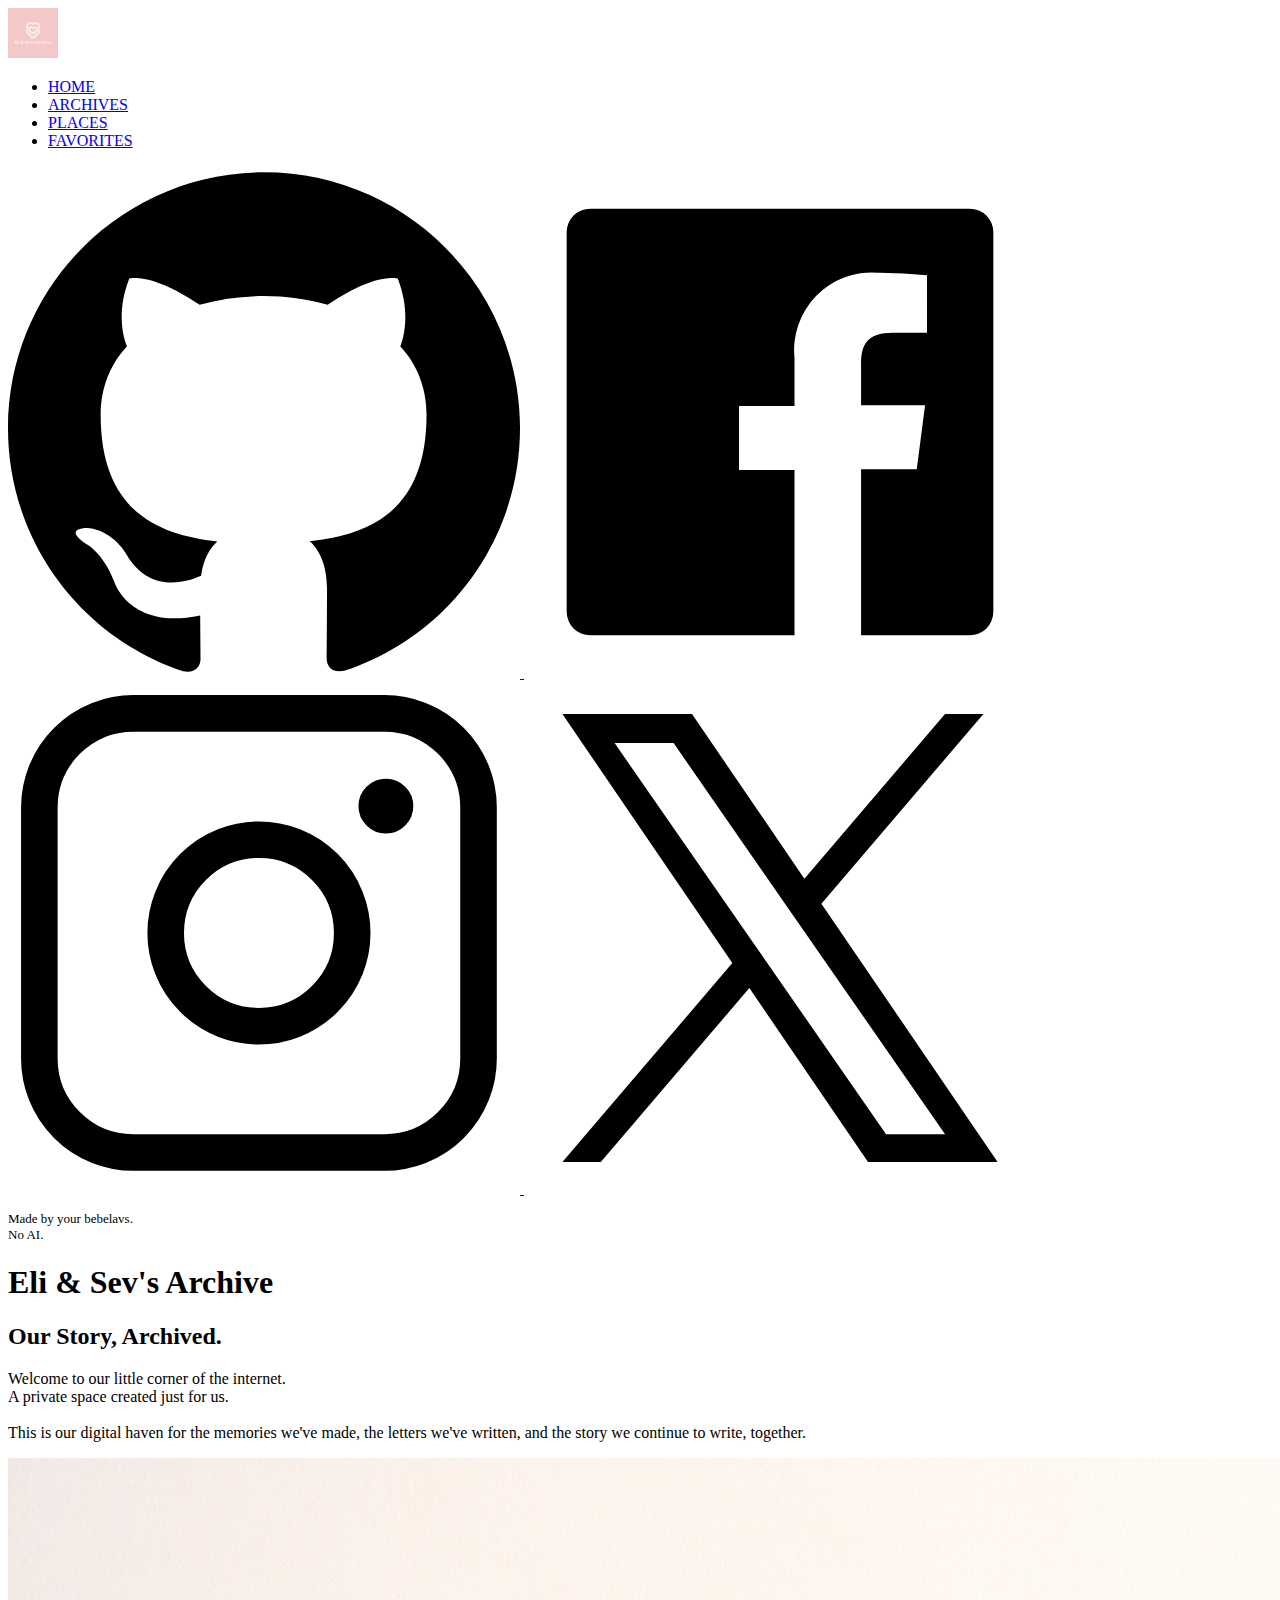
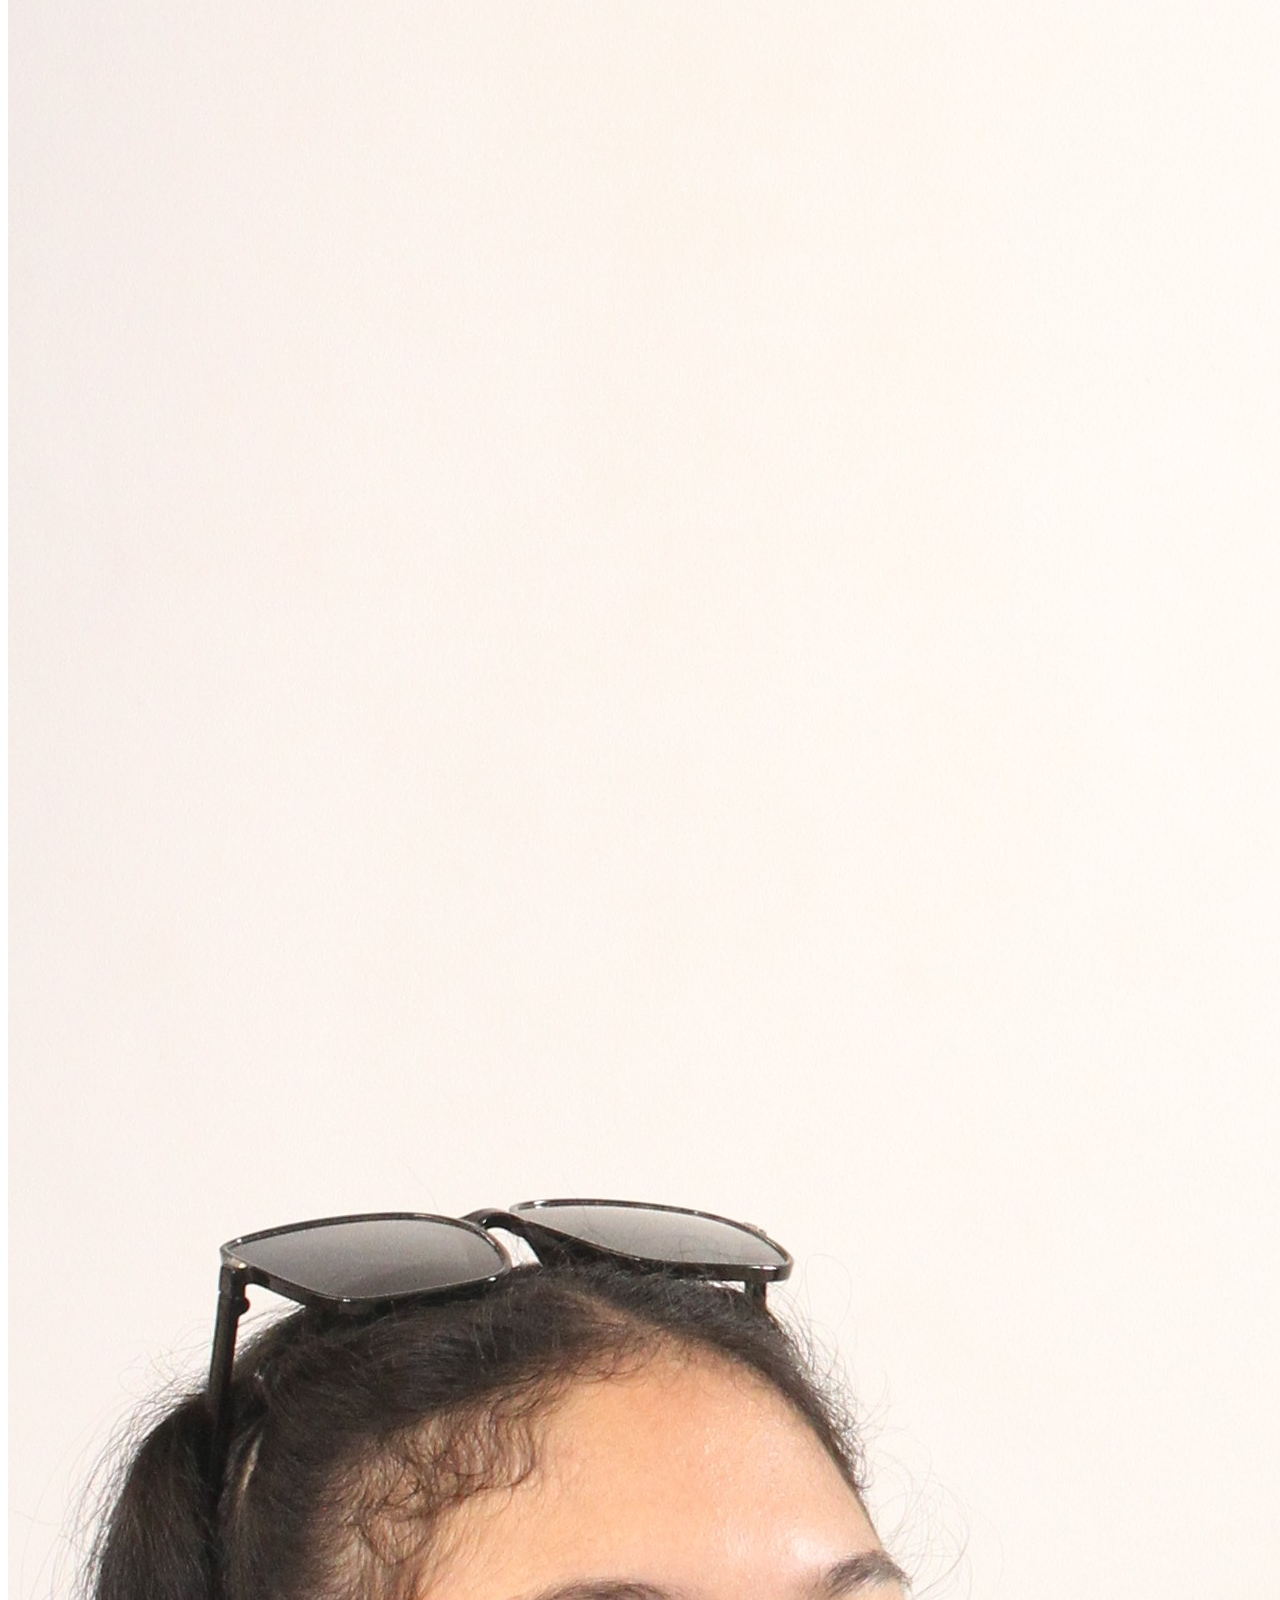
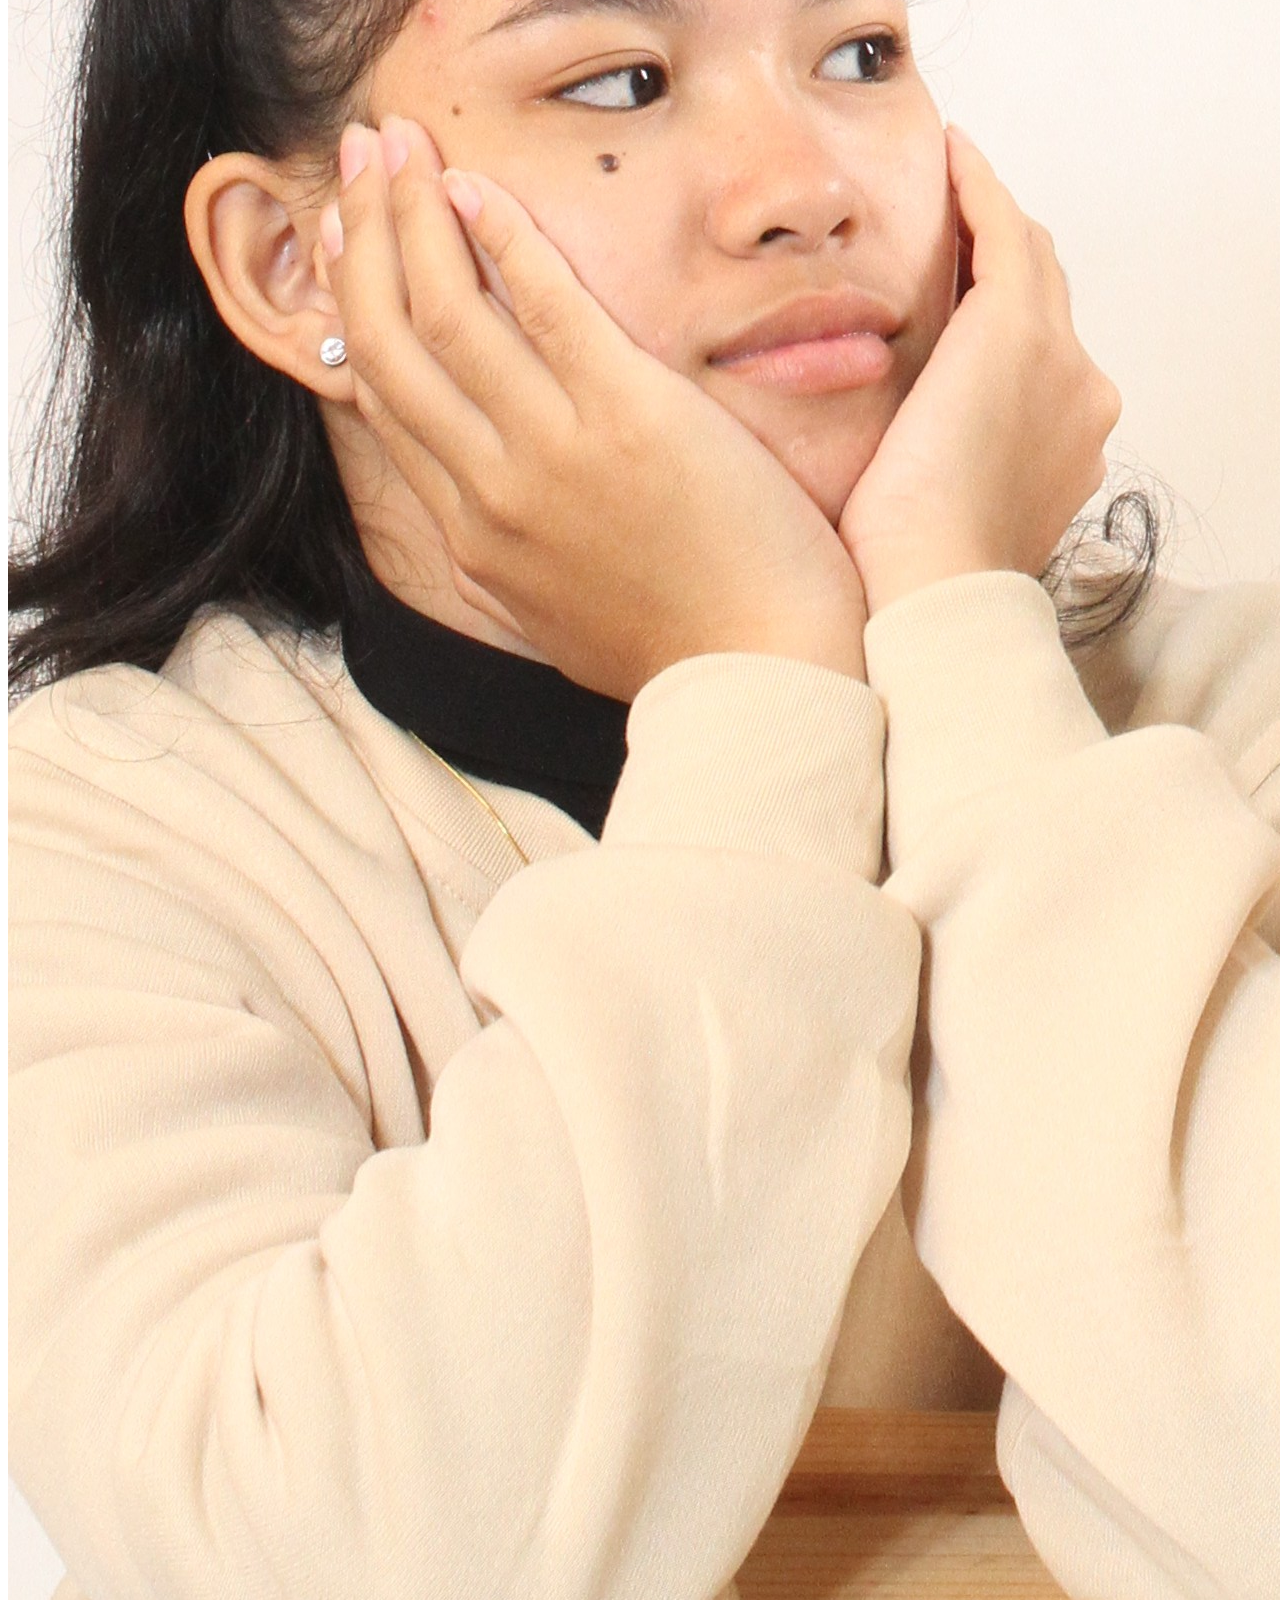
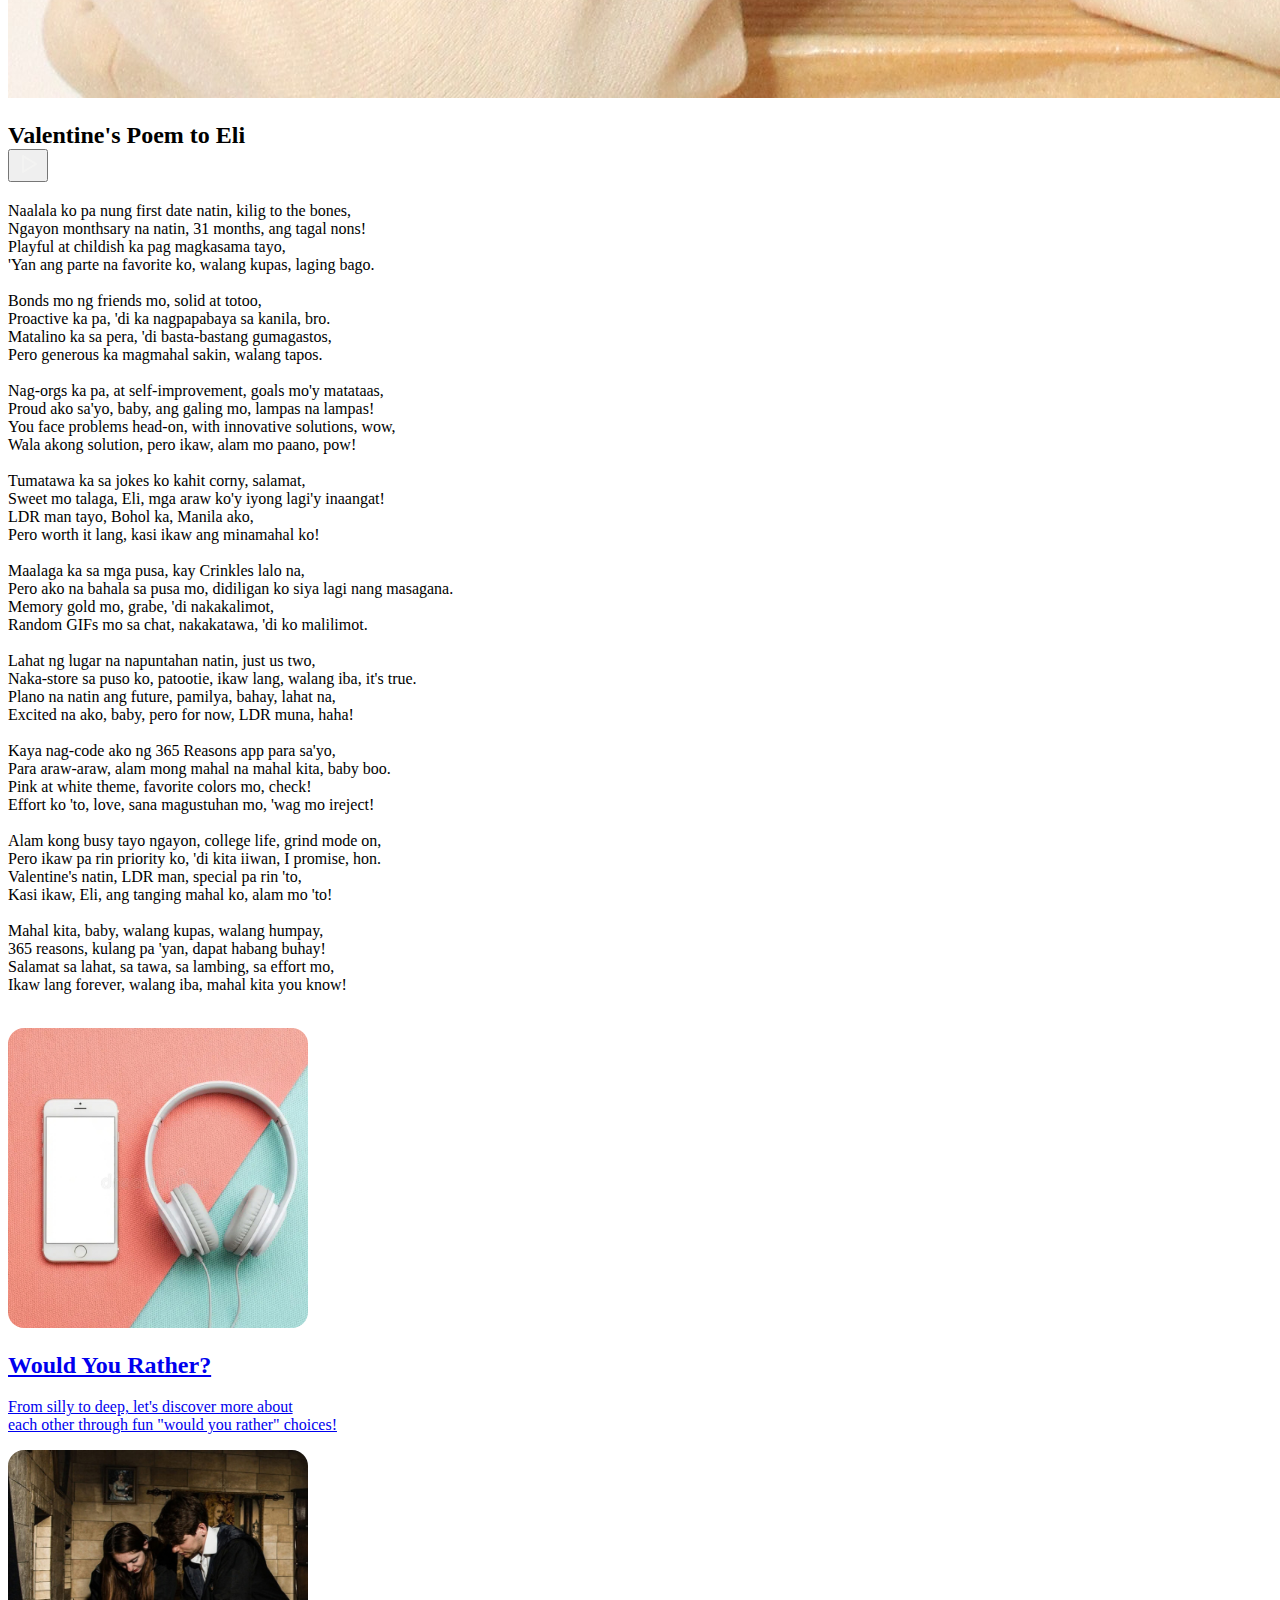
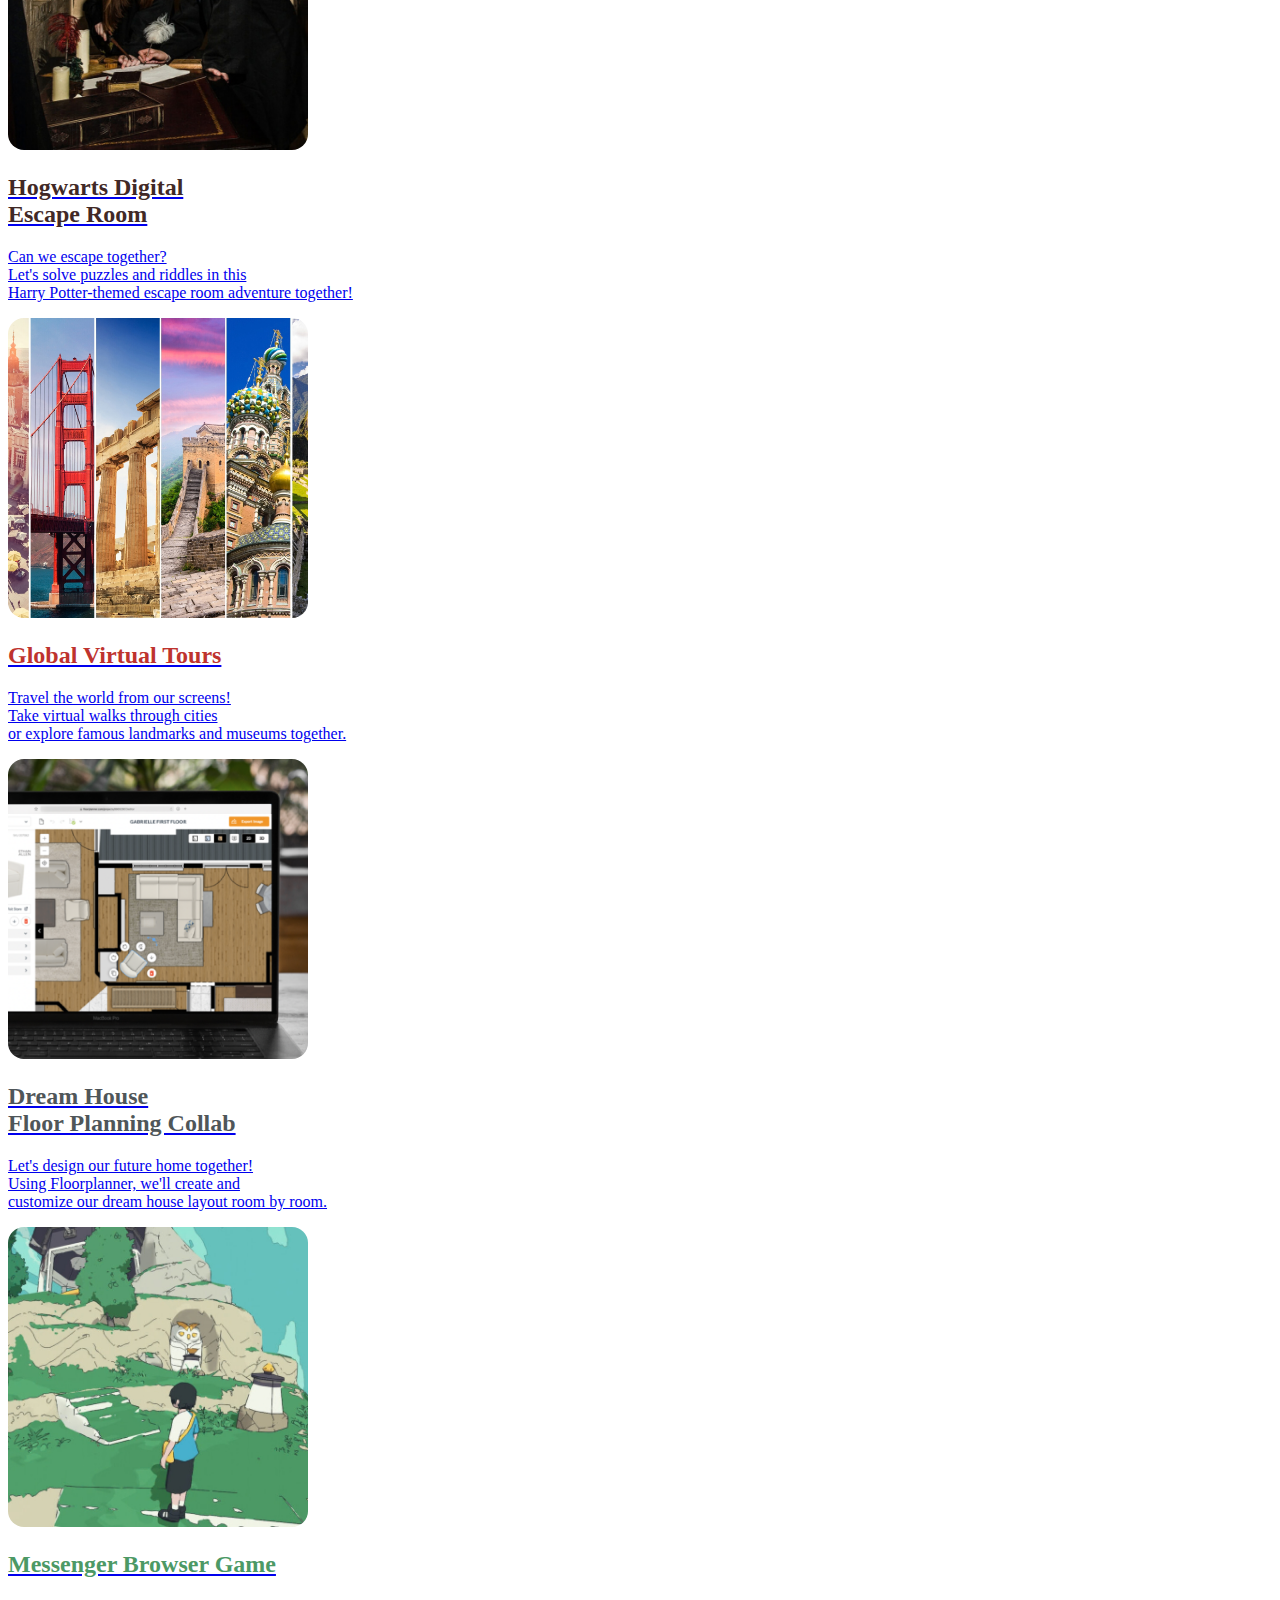
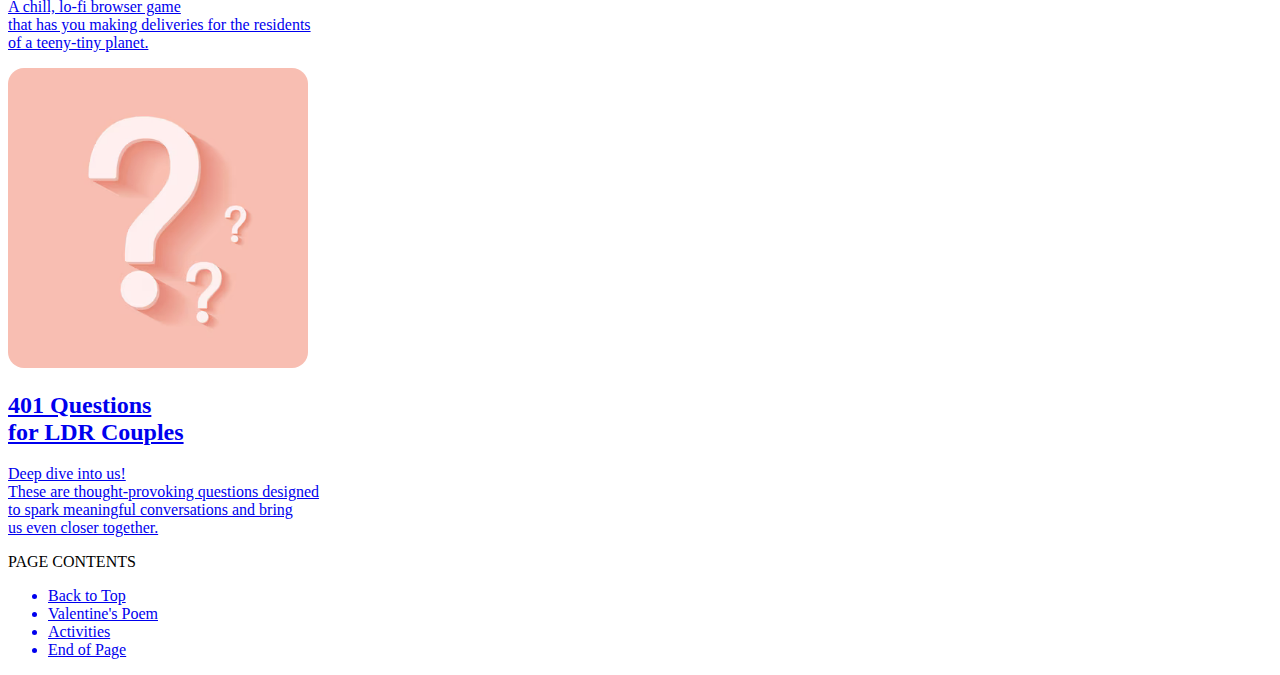
<file: index.html>
<!DOCTYPE html>
<html lang="en">
<head>
    <meta charset="UTF-8">
    <meta name="viewport" content="width=device-width, initial-scale=1.0">
    <link rel="stylesheet" href="style.css">
    <link href="https://fonts.googleapis.com/css?family=Rubik:400,500|Roboto+Mono:400,500" rel="stylesheet">
    <link rel="apple-touch-icon" sizes="180x180" href="./apple-touch-icon.png">
    <link rel="icon" type="image/png" sizes="32x32" href="./favicon-32x32.png">
    <link rel="icon" type="image/png" sizes="16x16" href="./favicon-16x16.png">
    <link rel="icon" type="image/png" href="./favicon.png">
    <link rel="manifest" href="./site.webmanifest">
    <title>Eli & Sev's Archive</title>
</head>
<body id="top">
    <!-- <div>Theme</div> -->
    <div class="navbar">
        <div class="logo">
            <!-- <a href="https://drive.google.com/drive/folders/1zY1AOvfgpoyJlz-CYYjIqDBmjz8u5cgF?usp=drive_link" target="_blank" rel="noopener noreferrer" id="theme-toggle"> -->
                <img class="logo-img" id="logo" src="./assets/photos/eli&sevs-archive-logo1.png" height="50" width="50">
            <!-- </a> -->
        </div>

        <div class="items-container">
            <ul class="items">
                <li class="nav-home"><a href="#">HOME</a></li>
                <li class="nav-archives"><a href="./pages/archives.html">ARCHIVES</a></li>
                <li class="nav-places"><a href="./pages/places.html">PLACES</a></li>
                <li class="nav-favorites"><a href="./pages/favorites.html">FAVORITES</a></li>
            </ul>
        </div>
                
        <div class="socials">
            <a class="socials-icon github" href="https://github.com/qanszer/eli-and-sevs-archive" target="_blank" rel="noopener noreferrer">
                <img src="./assets/photos/social icons/github-icon.svg" data-hover="./assets/photos/social icons/pink-github-icon.png" class="hover-swap" id="github">
            </a>

            <a class="socials-icon" href="https://www.facebook.com/JohnStevenMaluenda" target="_blank" rel="noopener noreferrer">
                <img src="assets/photos/social icons/facebook-2-icon.svg" data-hover="./assets/photos/social icons/pink-fb-icon.png" class="hover-swap" id="fb">
            </a>
            
            <a class="socials-icon" href="https://www.instagram.com/5tiiven/" target="_blank" rel="noopener noreferrer">
                <img src="assets/photos/social icons/instagram-icon.svg" data-hover="./assets/photos/social icons/pink-insta-icon.png" class="hover-swap" id="insta">
            </a>

            <a class="socials-icon" href="https://x.com/pheival" target="_blank" rel="noopener noreferrer">
                <img  src="assets/photos/social icons/x-icon.svg" data-hover="./assets/photos/social icons/pink-x-icon.png" class="hover-swap" id="x">
            </a>
  
            <p style="font-size: 13px">Made by your bebelavs.<br>No AI.</p>
        </div>
    </div>

    <div class="main-content">
        <div class="hero" id="hero">
            <div class="left-content">
                <h1>Eli & Sev's Archive</h1>

                <h2>Our Story, Archived.</h2>

                <p>Welcome to our little corner of the internet.<br>A private space created just for us.<br><br>This is our digital haven for the memories we've made, the letters we've written, and the story we continue to write, together.</p>
            </div>

            <img class="right-img" id="hero-img" src="./assets/photos/hero-img1-v1.jpg">
        </div>

        <div class="main">
            <div class="left-content">
                <div class="first-content">
                    <div class="first section" id="first">
                        <h2>Valentine's Poem to Eli
                            <span>
                                <div class="audio-control">
                                    <button class="play-btn">
                                        <img id="playBtn" src="./assets/photos/player-play.svg">
                                    </button>
                                </div>
                            </span>
                        </h2>

                        <p>
                            Naalala ko pa nung first date natin, kilig to the bones,<br>
                            Ngayon monthsary na natin, 31 months, ang tagal nons! <br>
                            Playful at childish ka pag magkasama tayo, <br>
                            'Yan ang parte na favorite ko, walang kupas, laging bago.<br>
                            <br>
                            Bonds mo ng friends mo, solid at totoo, <br>
                            Proactive ka pa, 'di ka nagpapabaya sa kanila, bro.<br>
                            Matalino ka sa pera, 'di basta-bastang gumagastos, <br>
                            Pero generous ka magmahal sakin, walang tapos.<br>
                            <br>
                            Nag-orgs ka pa, at self-improvement, goals mo'y matataas, <br>
                            Proud ako sa'yo, baby, ang galing mo, lampas na lampas!<br>
                            You face problems head-on, with innovative solutions, wow, <br>
                            Wala akong solution, pero ikaw, alam mo paano, pow!<br>
                            <br>
                            Tumatawa ka sa jokes ko kahit corny, salamat, <br>
                            Sweet mo talaga, Eli, mga araw ko'y iyong lagi'y inaangat!<br>
                            LDR man tayo, Bohol ka, Manila ako,<br>
                            Pero worth it lang, kasi ikaw ang minamahal ko!<br>
                            <br>
                            Maalaga ka sa mga pusa, kay Crinkles lalo na,<br>
                            Pero ako na bahala sa pusa mo, didiligan ko siya lagi nang masagana. <br>
                            Memory gold mo, grabe, 'di nakakalimot, <br>
                            Random GIFs mo sa chat, nakakatawa, 'di ko malilimot. <br>
                            <br>
                            Lahat ng lugar na napuntahan natin, just us two, <br>
                            Naka-store sa puso ko, patootie, ikaw lang, walang iba, it's true.<br>
                            Plano na natin ang future, pamilya, bahay, lahat na, <br>
                            Excited na ako, baby, pero for now, LDR muna, haha!<br>
                            <br>
                            Kaya nag-code ako ng 365 Reasons app para sa'yo, <br>
                            Para araw-araw, alam mong mahal na mahal kita, baby boo. <br>
                            Pink at white theme, favorite colors mo, check!<br>
                            Effort ko 'to, love, sana magustuhan mo, 'wag mo ireject!<br>
                            <br>
                            Alam kong busy tayo ngayon, college life, grind mode on, <br>
                            Pero ikaw pa rin priority ko, 'di kita iiwan, I promise, hon.<br> 
                            Valentine's natin, LDR man, special pa rin 'to, <br>
                            Kasi ikaw, Eli, ang tanging mahal ko, alam mo 'to!<br>
                            <br>
                            Mahal kita, baby, walang kupas, walang humpay, <br>
                            365 reasons, kulang pa 'yan, dapat habang buhay!<br>
                            Salamat sa lahat, sa tawa, sa lambing, sa effort mo, <br>
                            Ikaw lang forever, walang iba, mahal kita you know!
                            <br><br>
                        </p>
                    </div>

                    <!-- <div class="second section" id="second">
                        <h2>A Response to Your Goodbye Letter</h2>

                        <p>
                            Lorem ipsum dolor sit amet, consectetur adipisicing elit. Beatae quo corporis enim aliquid. Ducimus sint illo quos assumenda non provident cupiditate illum laboriosam. In atque quaerat quae facere vel at.
                            <br><br>
                            Lorem ipsum dolor, sit amet consectetur adipisicing elit. Delectus excepturi quia magni porro saepe ipsam quo repellendus fugit esse eveniet doloremque illum unde dolore, atque veniam beatae eos velit reprehenderit. Lorem ipsum dolor sit amet consectetur adipisicing elit. Repellat id temporibus eum in iure, saepe perspiciatis accusantium. Aut dolorem repellat, reiciendis quam quasi, ex architecto at nihil, dolore inventore rem.
                            <br><br>
                            Lorem ipsum dolor sit amet consectetur adipisicing elit. Magni, quam inventore vel recusandae impedit deleniti quasi quibusdam nulla minus a quis harum aperiam voluptatem distinctio. Iusto magni officia recusandae dolores?
                            <br><br>
                            <br><br>
                        </p>

                    </div>

                    <div class="third section" id="third">
                        <h2>For Your Eyes Only: The Dances</h2>

                        <p>Yes, yes po. You asked for these something months ago na bb, and I am officially out of excuses. But here they are, finally, a collection of my best (and probably worst) moves, all for you. Ayaw katawa kaayo!!!!</p>

                        <div class="video">
                            <iframe 
                                width="353"
                                height="627" 
                                src="link"
                                title="September 13, 2025" 
                                frameborder="0"
                                allow="accelerometer; autoplay; clipboard-write; encrypted-media; gyroscope; picture-in-picture; web-share" 
                                allowfullscreen>
                            </iframe>
                            src="https://www.youtube.com/embed/SAajV7F0ncM"

                            <p class="video-caption"><br><br>If the video doesn't work, you can access<br>it directly <a href="https://youtube.com/shorts/SAajV7F0ncM?feature=share">here</a> po bb</p>
                        </div>
                    </div> -->
                </div>
                
                <div class="second-content" id="activities">
                    <a class="first section activities" href="https://github.com/qanszer/Would-You-Rather" target="_blank" rel="noopener noreferrer">
                        <img src="./assets/photos/would-you-rather.jpg" style="height:300px; width: 300px; border-radius: 1rem;">

                        <div class="activity-details">
                            <h2>Would You Rather?</h2>
                            <p>
                                From silly to deep, let's discover more about <br>each other through fun "would you rather" choices!
                            </p>
                        </div>
                    </a>
                </div>

                <div class="second-content">
                    <a class="second section activities" href="https://docs.google.com/forms/d/e/1FAIpQLSflNxNM0jzbZJjUqOcXkwhGTfii4CM_CA3kCxImbY8c3AABEA/viewform" target="_blank" rel="noopener noreferrer">
                        <img src="./assets/photos/hogwarts-escape-room.jpg" style="height:300px; width: 300px; border-radius: 1rem;">

                        <div class="activity-details">
                            <h2 style="color: #412926;">Hogwarts Digital<br>Escape Room</h2>
                            <p>Can we escape together?<br>Let's solve puzzles and riddles in this<br>Harry Potter-themed escape room adventure together!</p>
                        </div>
                    </a>
                </div>

                <div class="second-content">
                    <a class="third section activities" href="https://virtualvacation.us/walk" target="_blank" rel="noopener noreferrer">
                        <img src="./assets/photos/virtual-tours.jpg" style="height:300px; width: 300px; border-radius: 1rem;">

                        <div class="activity-details">
                            <h2 style="color: #be332e;">Global Virtual Tours</h2>
                            <p>Travel the world from our screens!<br> Take virtual walks through cities<br> or explore famous landmarks and museums together.</p>
                        </div>
                    </a>
                </div>

                <div class="second-content">
                    <a class="fourth section activities" href="https://floorplanner.com/projects/182243818/editor?token=eyJhbGciOiJFUzI1NiJ9.eyJhY3Rpb24iOiJtYW5hZ2UiLCJtb2RlbCI6IlByb2plY3QiLCJpZCI6MTgyMjQzODE4LCJpYXQiOjE3NzA5MDAzMjIsImV4cCI6MTc3MjEwOTkyMn0.H7qVCjqjSgEGEf3HhToW8eHNWjYhVH2jCjCZKwYGCQSXSDeiHLpAr4p_LXVeyKrMCiNoJCT0YcYLtqNQFg_UOw" target="_blank" rel="noopener noreferrer">
                        <img src="./assets/photos/floorplanner.png" style="height:300px; width: 300px; border-radius: 1rem;">

                        <div class="activity-details">
                            <h2 style="color: #4f5659;">Dream House<br>Floor Planning Collab</h2>
                            <p>
                                Let's design our future home together!<br> Using Floorplanner, we'll create and <br>customize our dream house layout room by room.
                            </p>
                        </div>
                    </a>
                </div>

                <div class="second-content">
                    <a class="fifth section activities" href="https://messenger.abeto.co/" target="_blank" rel="noopener noreferrer">
                        <img src="./assets/photos/messenger.jpg" style="height:300px; width: 300px; border-radius: 1rem;">

                        <div class="activity-details">
                            <h2 style="color: #4c9965;">Messenger Browser Game</h2>
                            <p>
                                A chill, lo-fi browser game<br> that has you making deliveries for the residents<br> of a teeny-tiny planet. 
                            </p>
                        </div>
                    </a>
                </div>

                <div class="second-content">
                    <a class="sixth section activities" href="https://www.modernlovelongdistance.com/wp-content/uploads/2016/05/401-Great-Discussion-Questions-for-Couples-in-Long-Distance-Relationships_2016_MLLD.pdf" target="_blank" rel="noopener noreferrer">
                        <img src="./assets/photos/401-questions.png" style="height:300px; width: 300px; border-radius: 1rem;">

                        <div class="activity-details">
                            <h2>401 Questions<br>for LDR Couples</h2>
                            <p>Deep dive into us!<br>These are thought-provoking questions designed<br>to spark meaningful conversations and bring<br> us even closer together.</p>
                        </div>
                    </a>
                </div>
                
                <div class="end-of-page" id="end"></div>
            </div>

            <div class="right-scroll">
                <div class="header">PAGE CONTENTS</div>

                <ul>
                    <a href="#top"><li>Back to Top</li></a>
                    <a href="#first"><li>Valentine's Poem</li></a>
                    <!-- <a href="#second"><li>Response Letter</li></a>
                    <a href="#third"><li>Dances</li></a> -->
                    <a href="#activities"><li>Activities</li></a>
                    <a href="#end"><li>End of Page</li></a>
                </ul>
            </div>
        </div>
    </div>

    <audio id="audio" src="./assets/valentines-poem-eli.mp3"></audio>

    <script src="scripts.js"></script>
</body>
</html>
</file>
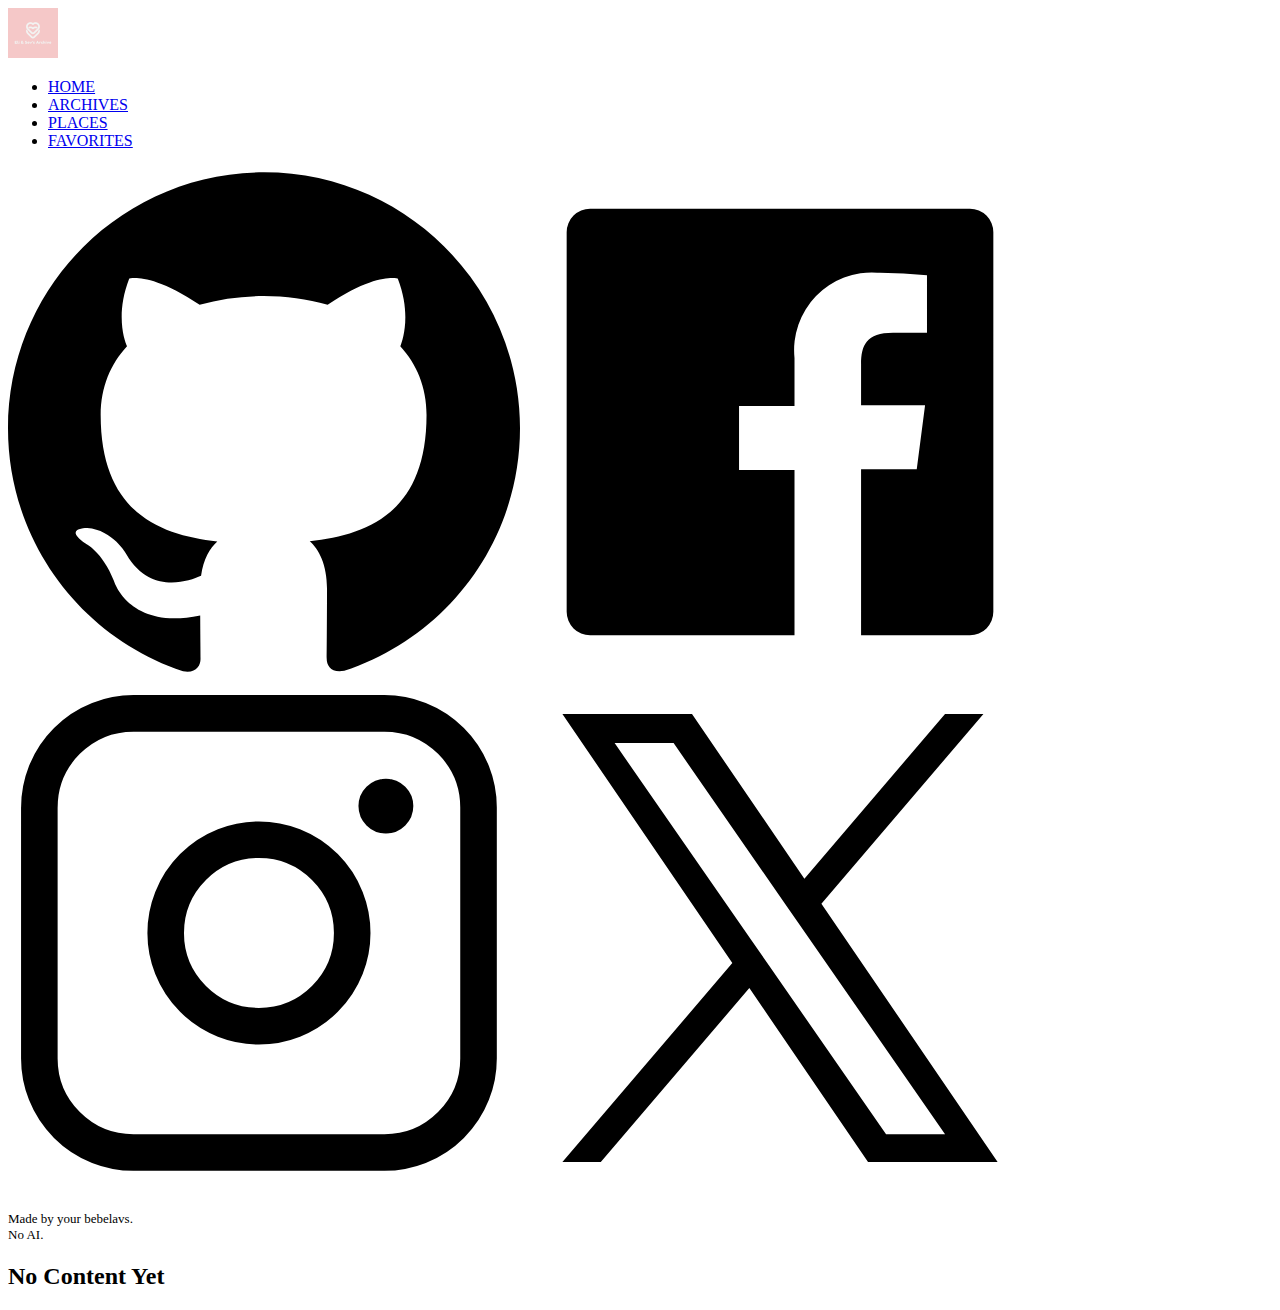
<file: pages/archives.html>
<!DOCTYPE html>
<html lang="en">
<head>
    <meta charset="UTF-8">
    <meta name="viewport" content="width=device-width, initial-scale=1.0">
    <link rel="stylesheet" href="../style.css">
    <link href="https://fonts.googleapis.com/css?family=Rubik:400,500|Roboto+Mono:400,500" rel="stylesheet">
    <link rel="apple-touch-icon" sizes="180x180" href="/apple-touch-icon.png">
    <link rel="icon" type="image/png" sizes="32x32" href="/favicon-32x32.png">
    <link rel="icon" type="image/png" sizes="16x16" href="/favicon-16x16.png">
    <link rel="manifest" href="/site.webmanifest">
    <title>Eli & Sev's Archive</title>
</head>
<body>
    <div class="navbar">
        <div class="logo">
            <a href="https://drive.google.com/drive/folders/1zY1AOvfgpoyJlz-CYYjIqDBmjz8u5cgF?usp=drive_link" target="_blank" rel="noopener noreferrer">
                <img class="logo-img"src="../assets/photos/eli&sevs-archive-logo1.png" height="50" width="50">
            </a>
        </div>

        <div class="items-container">
            <ul class="items">
                <li class="nav-home"><a href="../index.html">HOME</a></li>
                <li class="nav-archives"><a href="./archives.html">ARCHIVES</a></li>
                <li class="nav-places"><a href="./places.html">PLACES</a></li>
                <li class="nav-favorites"><a href="./favorites.html">FAVORITES</a></li>
            </ul>
        </div>
                
        <div class="socials">
            <a class="socials-icon" href="https://github.com/qanszer/eli-and-sevs-archive" target="_blank" rel="noopener noreferrer"><img src="../assets/photos/social icons/github-icon.svg"></a>
            <a class="socials-icon" href="https://www.facebook.com/JohnStevenMaluenda" target="_blank" rel="noopener noreferrer"><img src="../assets/photos/social icons/facebook-2-icon.svg"></a>
            <a class="socials-icon" href="https://www.instagram.com/5tiiven/" target="_blank" rel="noopener noreferrer"><img src="../assets/photos/social icons/instagram-icon.svg"></a>
            <a class="socials-icon" href="https://x.com/pheival" target="_blank" rel="noopener noreferrer"><img  src="../assets/photos/social icons/x-icon.svg"></a>
  
            <p style="font-size: 13px">Made by your bebelavs.<br>No AI.</p>
        </div>
    </div>

    <div class="main-content">
        <div class="content-scroll">
            
        </div>

        <div class="section hero">
            <h2>No Content Yet</h2>
        </div>

    </div>

    <script src="../scripts.js"></script>
</body>
</html>
</file>
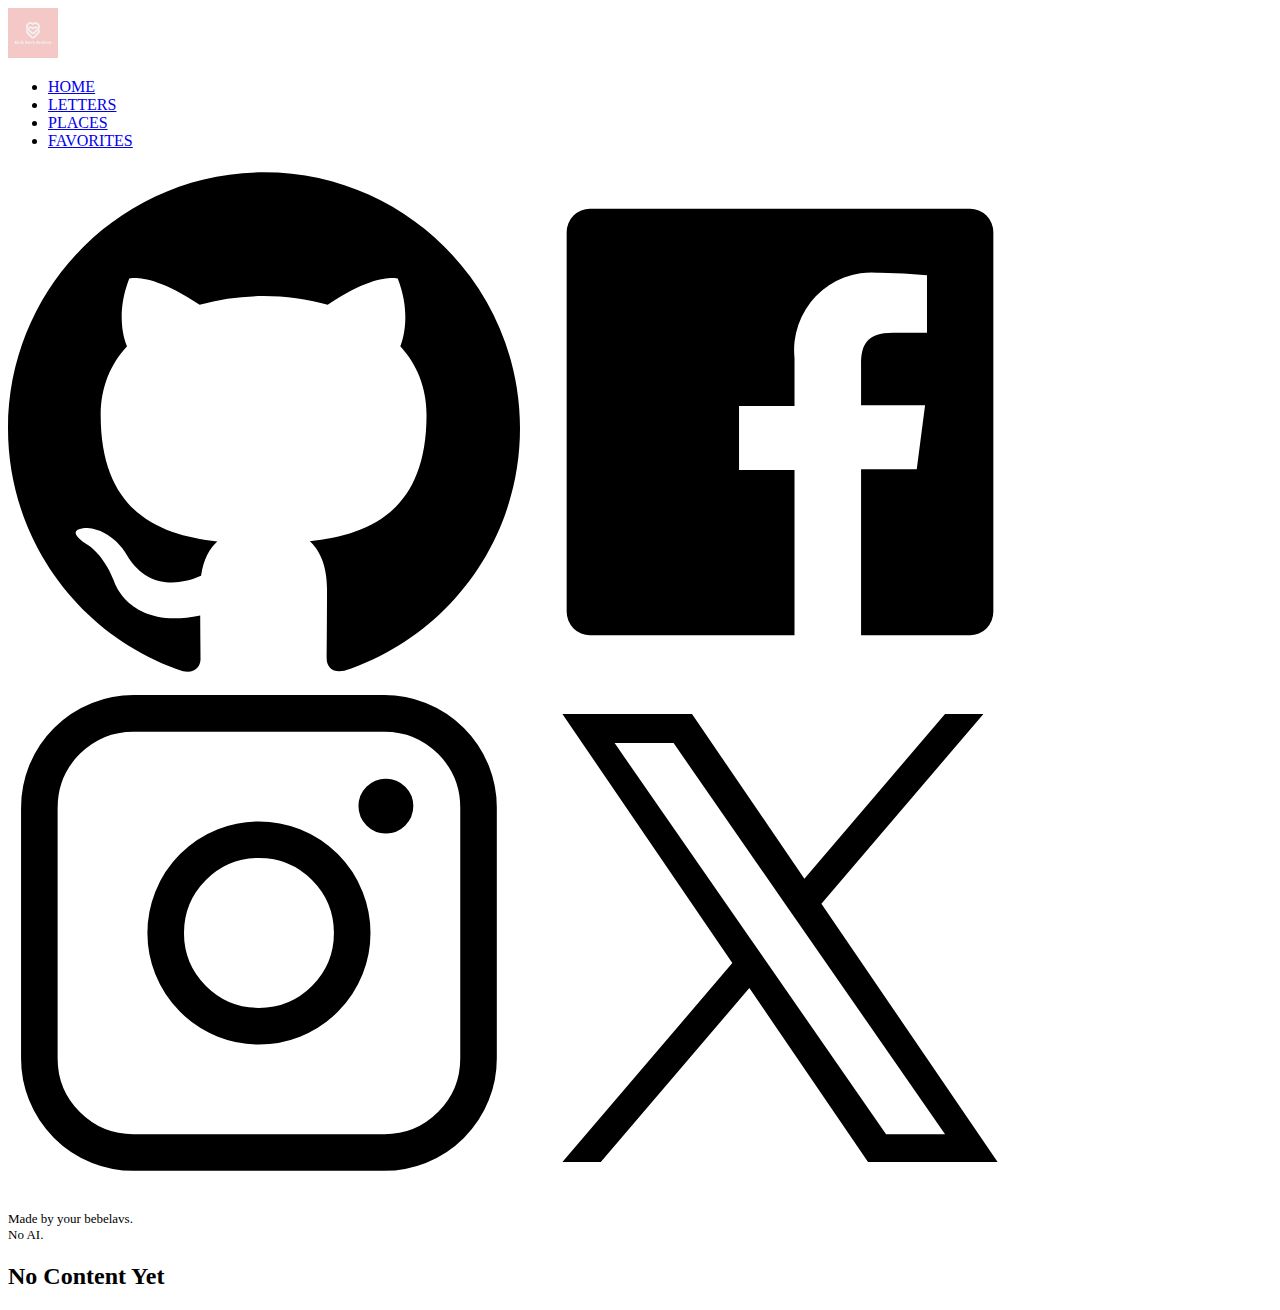
<file: pages/favorites.html>
<!DOCTYPE html>
<html lang="en">
<head>
    <meta charset="UTF-8">
    <meta name="viewport" content="width=device-width, initial-scale=1.0">
    <link rel="stylesheet" href="../style.css">
    <link href="https://fonts.googleapis.com/css?family=Rubik:400,500|Roboto+Mono:400,500" rel="stylesheet">
    <link rel="apple-touch-icon" sizes="180x180" href="/apple-touch-icon.png">
    <link rel="icon" type="image/png" sizes="32x32" href="/favicon-32x32.png">
    <link rel="icon" type="image/png" sizes="16x16" href="/favicon-16x16.png">
    <link rel="manifest" href="/site.webmanifest">
    <title>Eli & Sev's Archive</title>
</head>
<body>
    <div class="navbar">
        <div class="logo">
            <a href="https://drive.google.com/drive/folders/1zY1AOvfgpoyJlz-CYYjIqDBmjz8u5cgF?usp=drive_link" target="_blank" rel="noopener noreferrer">
                <img class="logo-img"src="../assets/photos/eli&sevs-archive-logo1.png" height="50" width="50">
            </a>
        </div>

        <div class="items-container">
            <ul class="items">
                <li class="nav-home"><a href="../index.html">HOME</a></li>
                <li class="nav-letters"><a href="./letters.html">LETTERS</a></li>
                <li class="nav-places"><a href="./places.html">PLACES</a></li>
                <li class="nav-favorites"><a href="./favorites.html">FAVORITES</a></li>
            </ul>
        </div>
                
        <div class="socials">
            <a class="socials-icon" href="https://github.com/qanszer/eli-and-sevs-archive" target="_blank" rel="noopener noreferrer"><img src="../assets/photos/social icons/github-icon.svg"></a>
            <a class="socials-icon" href="https://www.facebook.com/JohnStevenMaluenda" target="_blank" rel="noopener noreferrer"><img src="../assets/photos/social icons/facebook-2-icon.svg"></a>
            <a class="socials-icon" href="https://www.instagram.com/5tiiven/" target="_blank" rel="noopener noreferrer"><img src="../assets/photos/social icons/instagram-icon.svg"></a>
            <a class="socials-icon" href="https://x.com/pheival" target="_blank" rel="noopener noreferrer"><img  src="../assets/photos/social icons/x-icon.svg"></a>
  
            <p style="font-size: 13px">Made by your bebelavs.<br>No AI.</p>
        </div>
    </div>

    <div class="main-content">
        <div class="content-scroll">
            
        </div>

        <div class="section hero">
            <h2>No Content Yet</h2>
        </div>

    </div>

    <script src="../scripts.js"></script>
</body>
</html>
</file>
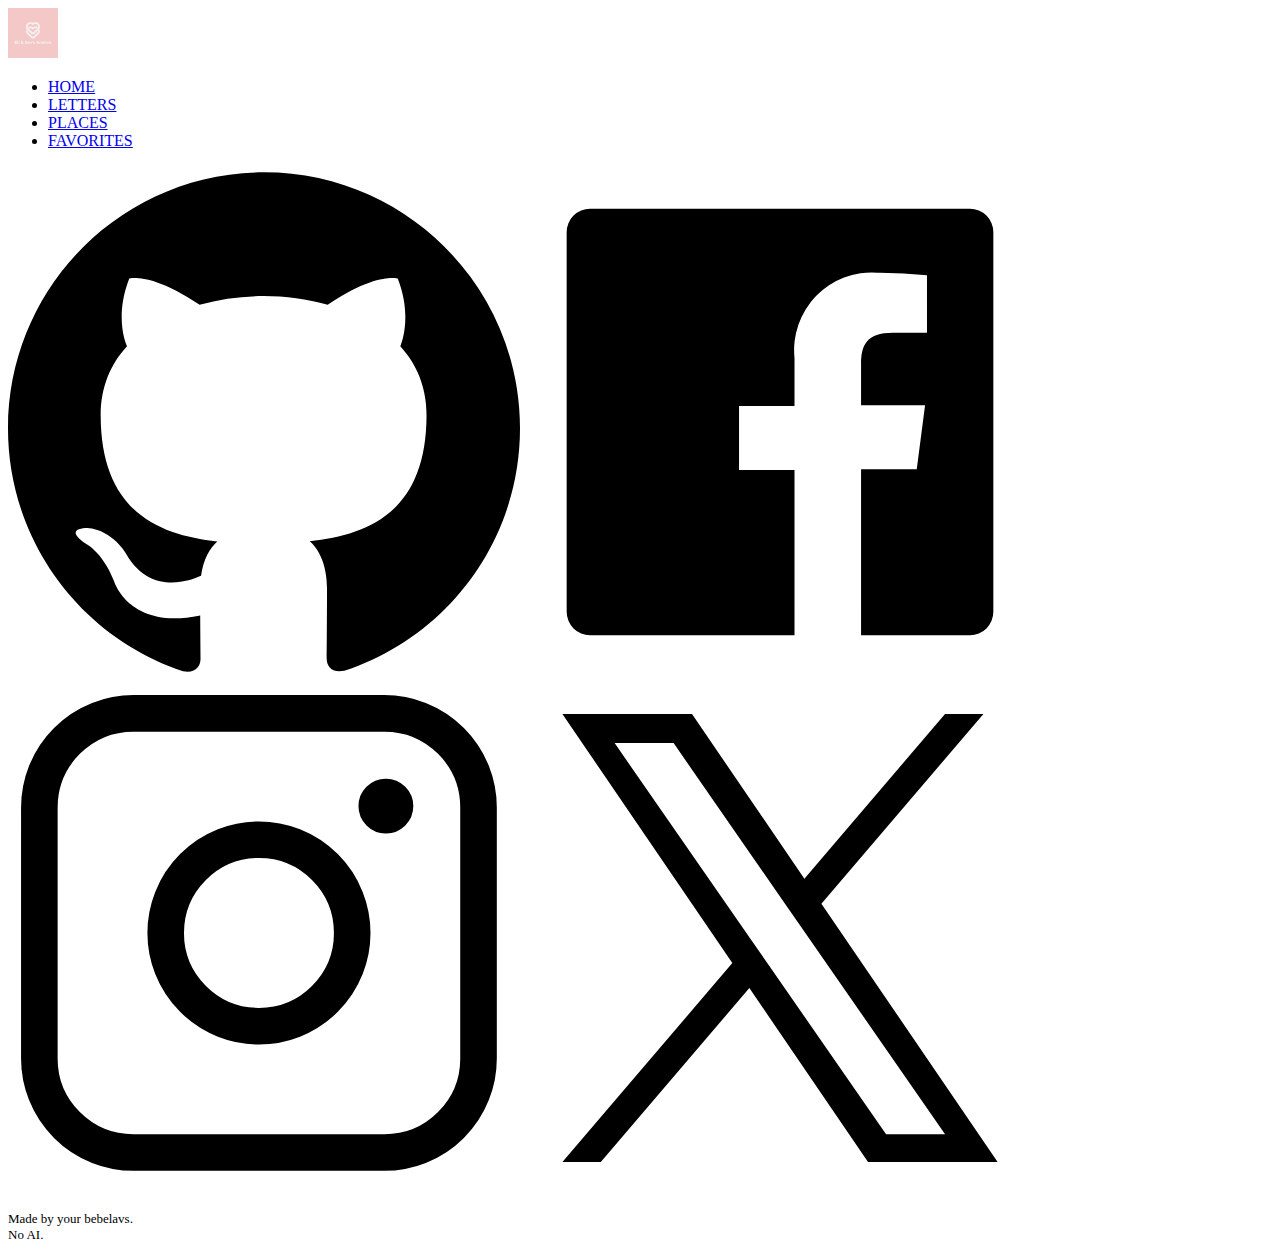
<file: pages/letters.html>
<!DOCTYPE html>
<html lang="en">
<head>
    <meta charset="UTF-8">
    <meta name="viewport" content="width=device-width, initial-scale=1.0">
    <link rel="stylesheet" href="../style.css">
    <link href="https://fonts.googleapis.com/css?family=Rubik:400,500|Roboto+Mono:400,500" rel="stylesheet">
    <title>Eli & Sev's Archive</title>
</head>
<body>
    <div class="navbar">
        <div class="logo">
            <a href="https://drive.google.com/drive/folders/1zY1AOvfgpoyJlz-CYYjIqDBmjz8u5cgF?usp=drive_link" target="_blank" rel="noopener noreferrer">
                <img class="logo-img"src="../assets/photos/eli&sevs-archive-logo1.png" height="50" width="50">
            </a>
        </div>

        <div class="items-container">
            <ul class="items">
                <li class="nav-home"><a href="../index.html">HOME</a></li>
                <li class="nav-letters"><a href="./letters.html">LETTERS</a></li>
                <li class="nav-places"><a href="./places.html">PLACES</a></li>
                <li class="nav-favorites"><a href="./favorites.html">FAVORITES</a></li>
            </ul>
        </div>
                
        <div class="socials">
            <a class="socials-icon" href="https://github.com/qanszer/eli-and-sevs-archive" target="_blank" rel="noopener noreferrer"><img src="../assets/photos/github-icon.svg"></a>
            <a class="socials-icon" href="https://www.facebook.com/JohnStevenMaluenda" target="_blank" rel="noopener noreferrer"><img src="../assets/photos/facebook-2-icon.svg"></a>
            <a class="socials-icon" href="https://www.instagram.com/5tiiven/" target="_blank" rel="noopener noreferrer"><img src="../assets/photos/instagram-icon.svg"></a>
            <a class="socials-icon" href="https://x.com/pheival" target="_blank" rel="noopener noreferrer"><img  src="../assets/photos/x-icon.svg"></a>
  
            <p style="font-size: 13px">Made by your bebelavs.<br>No AI.</p>
        </div>
    </div>

    <div class="main-content">
        <div class="content-scroll">
            
        </div>

        <div class="section hero">

        </div>

    </div>

    <script src="../scripts.js"></script>
</body>
</html>
</file>
<file: style.css>
html {
  box-sizing: border-box;
}

*,
*::before,
*::after {
  box-sizing: inherit;
}
</file>
